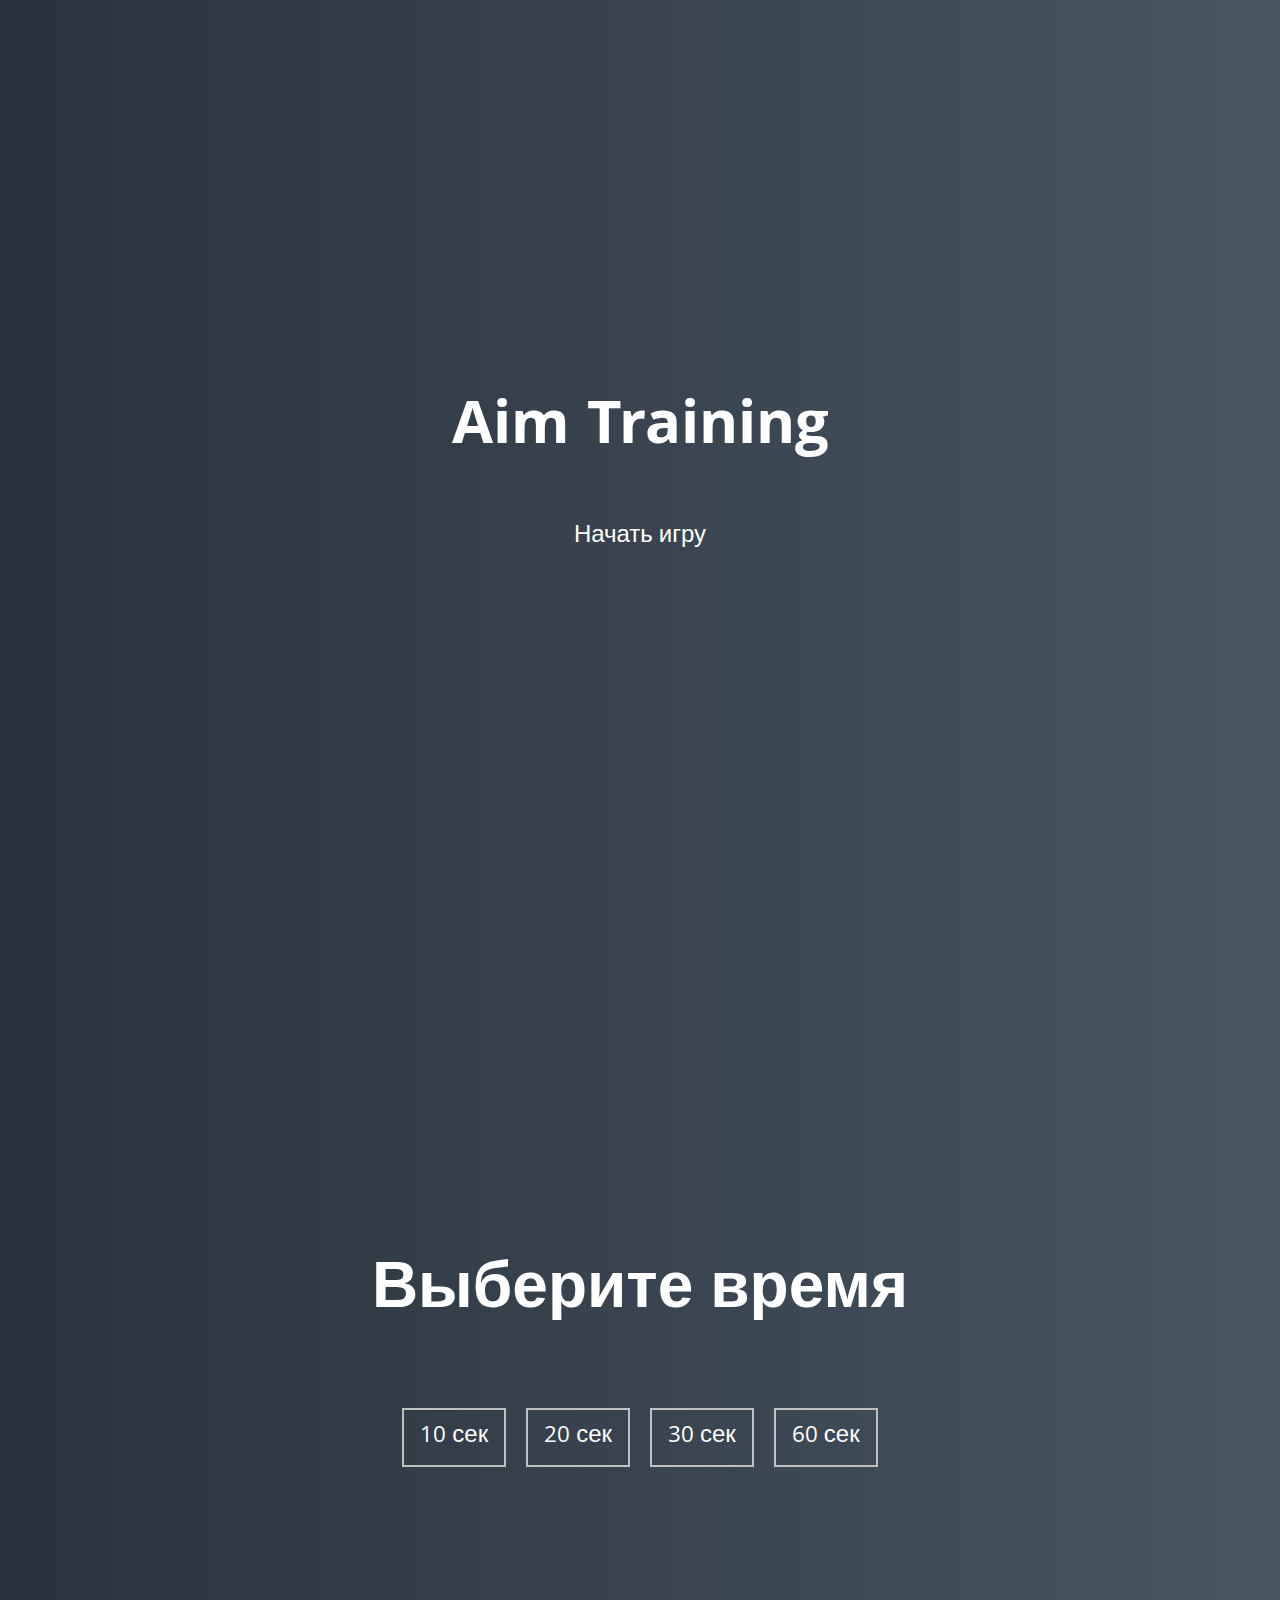
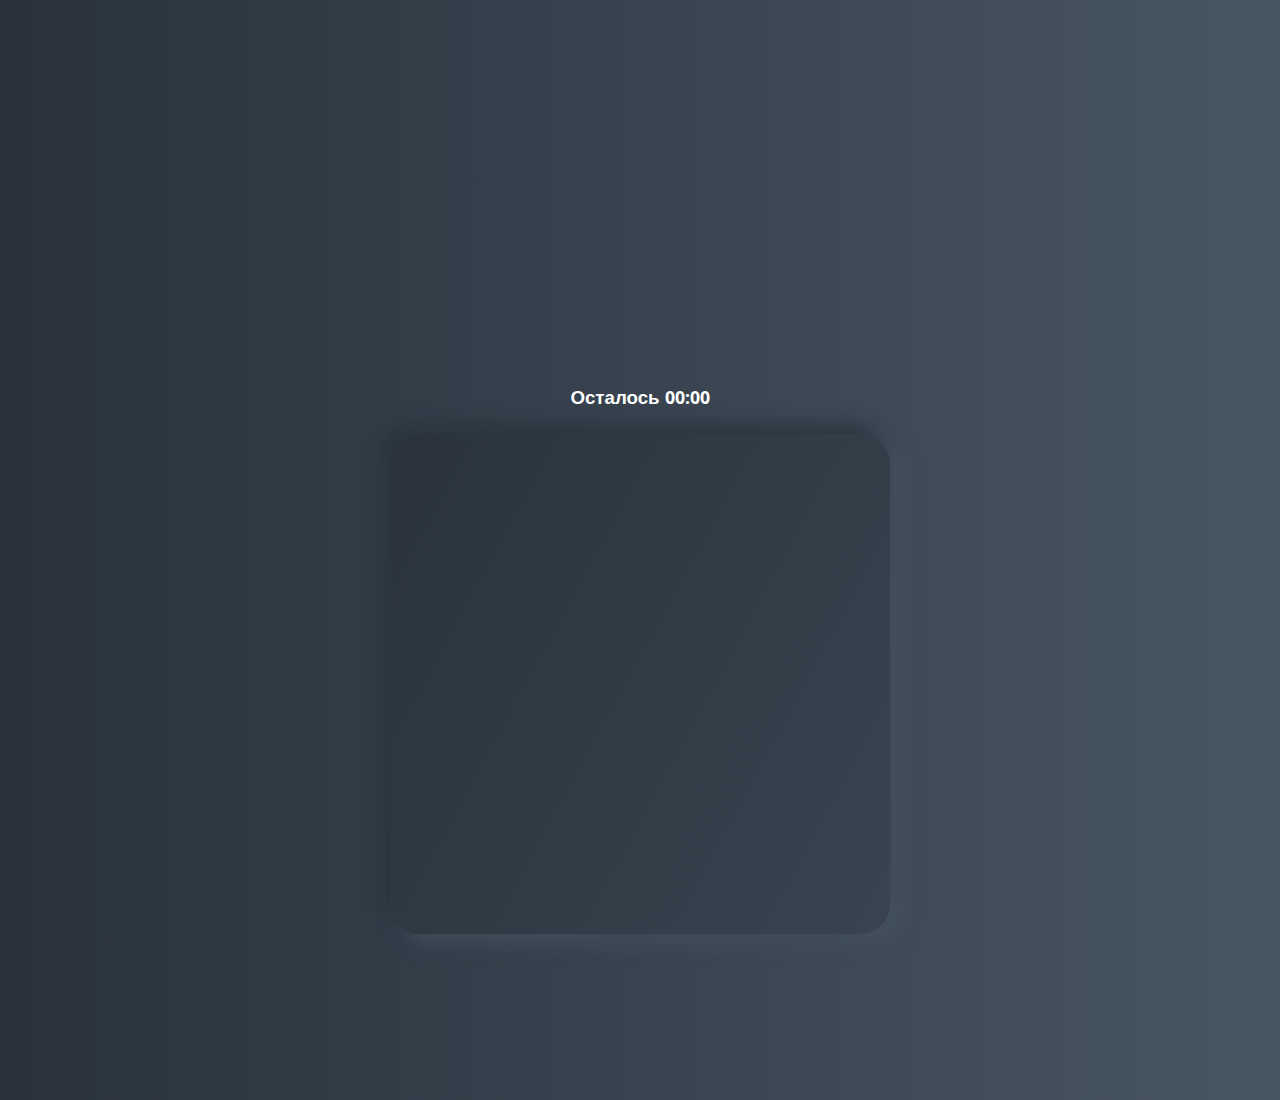
<file: Aim training/index.html>
<!DOCTYPE html>
<html lang="en">
  <head>
    <meta charset="UTF-8" />
    <meta name="viewport" content="width=device-width, initial-scale=1.0" />
    <link rel="stylesheet" href="styles.css" />
    <title>Aim Training | Проект 5</title>
  </head>
  <body>
    <div class="screen">
      <h1>Aim Training</h1>
      <a href="#" id="start" class="start">Начать игру</a>
    </div>

    <div class="screen">
      <h1>Выберите время</h1>
      <ul class="time-list" id="time-list">
        <li>
          <button class="time-btn"
          data-time="10">
            10 сек
          </button>
        </li>
        <li>
          <button class="time-btn"
          data-time="20">
            20 сек
          </button>
        </li>
        <li>
          <button class="time-btn"
          data-time="30">
            30 сек
          </button>
        </li>
        <li>
          <button class="time-btn"
          data-time="60">
            60 сек
          </button>
        </li>
      </ul>
    </div>

    <div class="screen">
      <h3>Осталось <span id="time">00:00</span></h3>
      <div class="board" id="board"></div>
    </div>
    <script src="app.js"></script>
  </body>
</html>
</file>
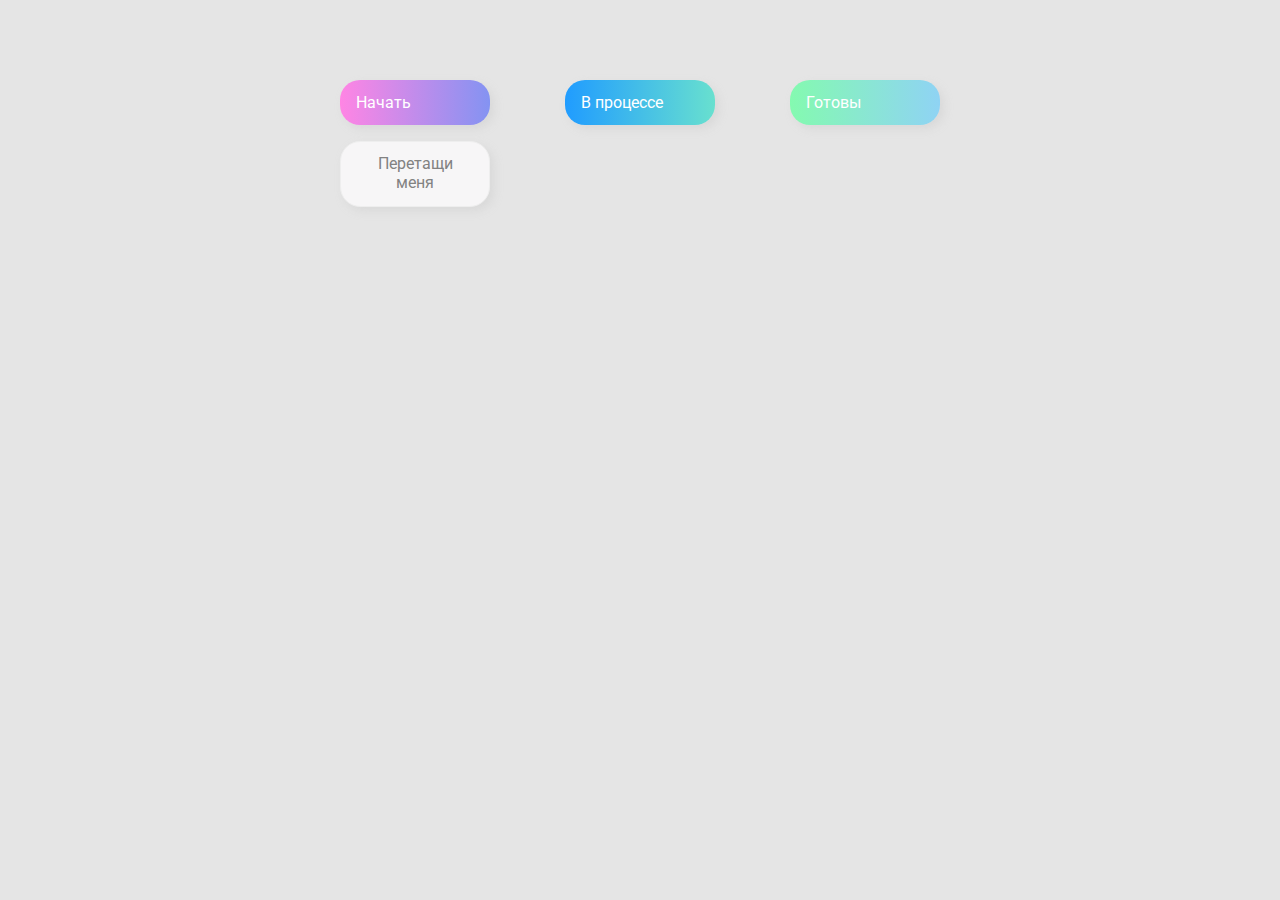
<file: Drag & Drop/index.html>
<!DOCTYPE html>
<html lang="en">
  <head>
    <meta charset="UTF-8" />
    <meta name="viewport" content="width=device-width, initial-scale=1.0" />
    <link rel="stylesheet" href="styles.css" />
    <title>Drag & Drop | Проект 2</title>
  </head>
  <body>
    <div>
      <div class="row">
          <div class="col-header start">Начать</div>
          <div class="col-header progress">В процессе</div>
          <div class="col-header done">Готовы</div>
      </div>

      <div class="row">
        <div class="placeholder">
          <div class="item" draggable="true">Перетащи меня</div>
        </div>
        <div class="placeholder"></div>
        <div class="placeholder"></div>
      </div>
      
    </div>
    <script src="app.js"></script>
  </body>
</html>
</file>
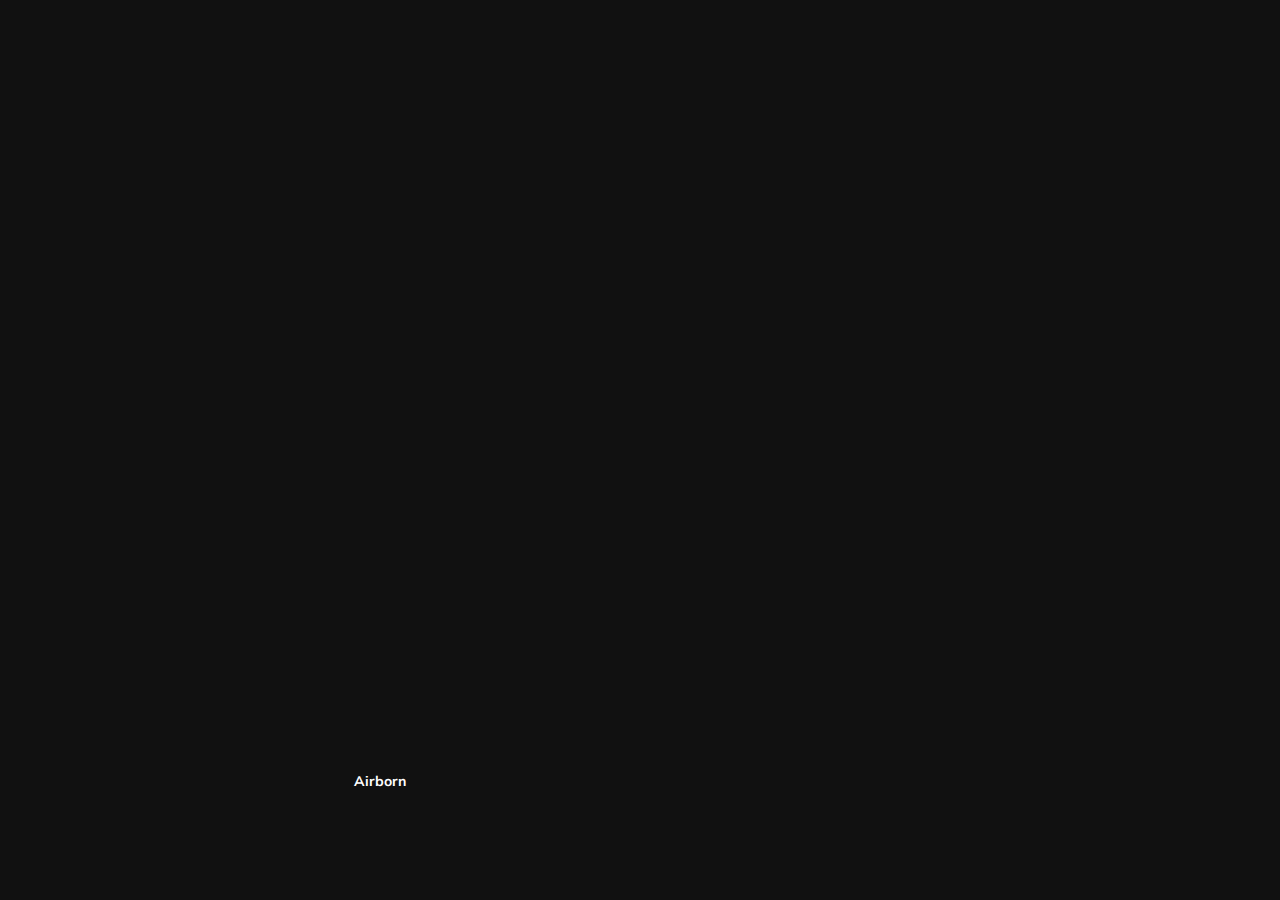
<file: gallery of cards/index.html>
<!DOCTYPE html>
<html lang="en">
<head>
  <meta charset="UTF-8" />
  <meta name="viewport" content="width=device-width, initial-scale=1.0" />
  <link rel="stylesheet" href="styles.css" />
  <title>Карточки | Проект 1</title>
</head>
<body>
<div class="container">
  <div
      class="slide"
      style="background-image: url('https://images.unsplash.com/photo-1569242840838-2a6bdd402fe4?ixlib=rb-1.2.1&ixid=MnwxMjA3fDB8MHxwaG90by1wYWdlfHx8fGVufDB8fHx8&auto=format&fit=crop&w=1169&q=80');"
  >
    <h3>Sniper</h3>
  </div>
  <div
      class="slide"
      style="
          background-image: url('https://images.unsplash.com/photo-1511989130945-c2b632959395?ixlib=rb-1.2.1&ixid=MnwxMjA3fDB8MHxwaG90by1wYWdlfHx8fGVufDB8fHx8&auto=format&fit=crop&w=1170&q=80');
        "
  >
    <h3>Helmet</h3>
  </div>
  <div
      class="slide"
      style="
          background-image: url('https://images.unsplash.com/photo-1633882118078-ec2dac6c144c?ixlib=rb-1.2.1&ixid=MnwxMjA3fDB8MHxwaG90by1wYWdlfHx8fGVufDB8fHx8&auto=format&fit=crop&w=1170&q=80');
        "
  >
    <h3>Heroes</h3>
  </div>
  <div
      class="slide active"
      style="
          background-image: url('https://images.unsplash.com/photo-1579912436616-f74ceee1ae07?ixlib=rb-1.2.1&ixid=MnwxMjA3fDB8MHxwaG90by1wYWdlfHx8fGVufDB8fHx8&auto=format&fit=crop&w=1170&q=80');
        "
  >
    <h3>Airborn</h3>
  </div>
  <div
      class="slide"
      style="
          background-image: url('https://images.unsplash.com/photo-1591672434057-1192298eefc1?ixlib=rb-1.2.1&ixid=MnwxMjA3fDB8MHxwaG90by1wYWdlfHx8fGVufDB8fHx8&auto=format&fit=crop&w=1137&q=80');
        "
  >
    <h3>Ranger</h3>
  </div>
</div>

<script src="app.js"></script>
</body>
</html>
</file>
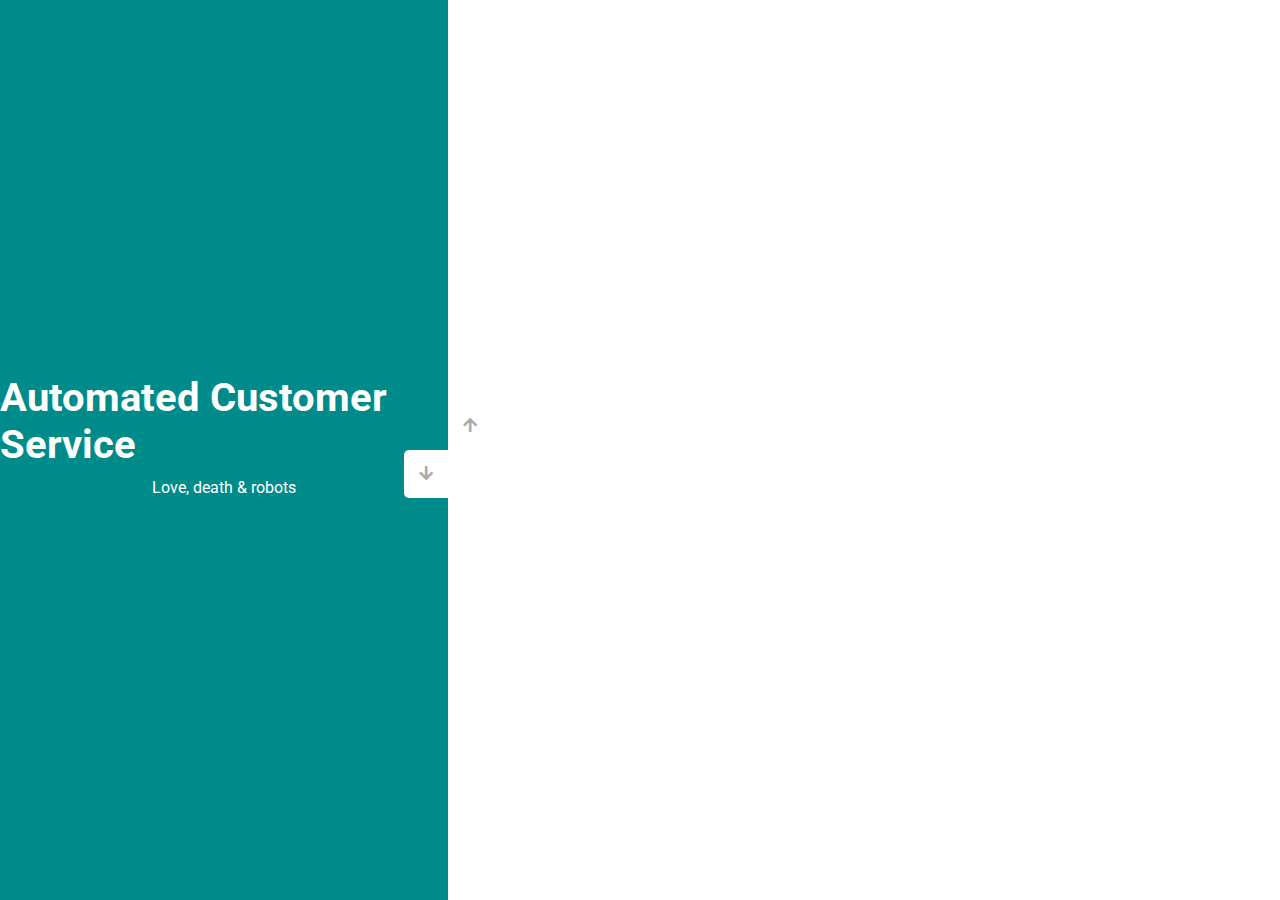
<file: picture slider/index.html>
<!DOCTYPE html>
<html lang="en">
  <head>
    <meta charset="UTF-8" />
    <meta name="viewport" content="width=device-width, initial-scale=1.0" />
    <link
      rel="stylesheet"
      href="https://cdnjs.cloudflare.com/ajax/libs/font-awesome/5.15.1/css/all.min.css"
    />
    <link rel="stylesheet" href="style.css" />
    <title>Слайдер | Проект 3</title>
  </head>
  <body>
    <div class="container">
      <div class="sidebar">
        <div style="background: #CD853F">
          <h1>Snow in the desert</h1>
          <p>Love, death & robots</p>
        </div>
        <div style="background: #B22222">
          <h1>Life Hutch</h1>
          <p>Love, death & robots</p>
        </div>
        <div style="background: #9370DB">
          <h1>Zima Blue</h1>
          <p>Love, death & robots</p>
        </div>
        <div style="background: #008B8B">
          <h1>Automated Customer Service</h1>
          <p>Love, death & robots</p>
        </div>
      </div>
      <div class="main-slide">
        <div
          style="
            background-image: url('https://images.unsplash.com/photo-1640973063709-4160b665d787?ixlib=rb-1.2.1&ixid=MnwxMjA3fDB8MHxwaG90by1wYWdlfHx8fGVufDB8fHx8&auto=format&fit=crop&w=873&q=80');
          "
        ></div>
        <div
          style="
            background-image: url('https://images.unsplash.com/photo-1640964488903-9b85450f1b76?ixlib=rb-1.2.1&ixid=MnwxMjA3fDB8MHxwaG90by1wYWdlfHx8fGVufDB8fHx8&auto=format&fit=crop&w=870&q=80');
          "
        ></div>
        <div
          style="
            background-image: url('https://images.unsplash.com/photo-1605816988069-b11383b50717?ixlib=rb-1.2.1&ixid=MnwxMjA3fDB8MHxwaG90by1wYWdlfHx8fGVufDB8fHx8&auto=format&fit=crop&w=1488&q=80');
          "
        ></div>
        <div
          style="
            background-image: url('https://images.unsplash.com/photo-1640942382101-413bbbd6431c?ixlib=rb-1.2.1&ixid=MnwxMjA3fDB8MHxwaG90by1wYWdlfHx8fGVufDB8fHx8&auto=format&fit=crop&w=870&q=80');
          "
        ></div>
      </div>
      <div class="controls">
        <button class="down-button">
          <i class="fas fa-arrow-down"></i>
        </button>
        <button class="up-button">
          <i class="fas fa-arrow-up"></i>
        </button>
      </div>
    </div>

    <script src="app.js"></script>
  </body>
</html>
</file>
<file: Aim training/styles.css>
@import url('https://fonts.googleapis.com/css?family=Khula&display=swap');

* {
  box-sizing: border-box;
}

body {
  color: #fff;
  font-family: 'Khula', sans-serif;
  height: 100vh;
  overflow: hidden;
  margin: 0;
  text-align: center;
}

a {
  color: #fff;
  text-decoration: none;
}

a:hover {
  color: #16D9E3;
}

.start {
  font-size: 1.5rem;
}

h1 {
  line-height: 1.4;
  font-size: 4rem;
}

.screen {
  display: flex;
  flex-direction: column;
  align-items: center;
  justify-content: center;
  height: 100vh;
  width: 100vw;
  transition: margin 0.5s ease-out;
  background: linear-gradient(90deg, #29323C 0%, #485563 100%);
}

.screen.up {
  margin-top: -100vh;
}

.time-list {
  display: flex;
  flex-wrap: wrap;
  justify-content: center;
  list-style: none;
  padding: 0;
}

.time-list li {
  margin: 10px;
}

.time-btn {
  background-color: transparent;
  border: 2px solid #C0C0C0;
  color: #fff;
  cursor: pointer;
  font-family: inherit;
  padding: .5rem 1rem;
  font-size: 1.5rem;
}

.time-btn:hover {
  border: 2px solid #16D9E3;
  color: #16D9E3;
}

.hide {
  opacity: 0;
}

.primary {
  color: #16D9E3;
  color: rgb(0, 17, 255);
}

.board {
  display: flex;
  justify-content: center;
  align-items: center;
  position: relative;
  width: 500px;
  height: 500px;
  background: linear-gradient(118.38deg, #29323C -4.6%, #485563 200.44%);
  box-shadow: -8px -8px 20px #2A333D, 10px 7px 20px #475462;
  border-radius: 30px;
  overflow: hidden;
}

.circle {
  position: absolute;
  border-radius: 50%;
  cursor: pointer;
}
</file>
<file: Drag & Drop/styles.css>
@import url('https://fonts.googleapis.com/css?family=Roboto&display=swap');

* {
  box-sizing: border-box;
}

body {
  font-family: 'Roboto', sans-serif;
  background-color: #e5e5e5;
  display: flex;
  padding-top: 5rem;
  justify-content: center;
  overflow: hidden;
  margin: 0;
}

.row {
  display: flex;
  width: 600px;
  justify-content: space-between;
  margin-bottom: 1rem;
}

.col-header {
  width: 150px;
  box-shadow: 4px 4px 9px rgba(198, 198, 198, 0.36);
  border-radius: 20px;
  padding: 0.8rem 1rem;
  color: #fff;
}

.item {
  width: 150px;
  height: 66px;
  border: 1px solid #eee;
  box-shadow: 4px 4px 9px rgba(198, 198, 198, 0.36);
  border-radius: 20px;
  background: #f7f6f7;
  padding: 0.8rem 1rem;
  color: #828282;
  text-align: center;
  cursor: grab;
}

.item:active {
  cursor: grabbing;
}

.placeholder {
  width: 150px;
  height: 66px;
}

.start {
  background: linear-gradient(90deg, #ff85e4 0%, #229efd 179.25%);
}

.progress {
  background: linear-gradient(90deg, #209cff 0%, #68e0cf 100%);
}

.done {
  background: linear-gradient(90deg, #84fab0 0%, #8fd3f4 100%);
}

.hold {
  border: 5px solid #eee;
}

.hide {
  display: none;
}

.hovered  {
  border: 2px solid #44c2e9;
  border-radius: 20px;
  box-shadow: 4px 4px 9px rgb(198 198 198 / 36%);
  height: 66px;
}
</file>
<file: gallery of cards/styles.css>
@import url('https://fonts.googleapis.com/css?family=Muli&display=swap'); 

* {
  box-sizing: border-box;
}

body {
  font-family: 'Muli', sans-serif;
  overflow: hidden;
  margin: 0;
  background: #111;
  height: 100vh;
  display: flex;
  justify-content: center;
  align-items: center;
}

.container {
  width: 100%;
  display: flex;
  padding: 0 20px;
}
.slide {
  height: 80vh;
  border-radius: 20px;
  margin: 10px;
  cursor: pointer;
  color: #fff;
  flex: 1;
  background-size: cover;
  background-position: center;
  background-repeat: no-repeat;
  position: relative;
  transition: all 500ms ease-in-out;
}

.slide h3 {
  position: absolute;
  font-size: 14px;
  bottom: 20px;
  left: 20px;
  margin: 0;
  opacity: 0;
}

.slide.active {
  flex: 10;

}
.slide.active h3 {
    opacity: 1;
    transition: opacity 0.3 ease-in 0.4s;
}
</file>
<file: picture slider/style.css>
@import url('https://fonts.googleapis.com/css?family=Roboto&display=swap');

* {
  box-sizing: border-box;
  margin: 0;
  padding: 0;
}

body {
  font-family: 'Roboto', sans-serif;
  height: 100vh;
}

.container {
  position: relative;
  overflow: hidden;
  width: 100vw;
  height: 100vh;
}

.sidebar {
  height: 100%;
  width: 35%;
  position: absolute;
  top: 0;
  left: 0;
  transition: transform 0.5s ease-in-out;
}

.sidebar > div {
  height: 100%;
  width: 100%;
  display: flex;
  flex-direction: column;
  align-items: center;
  justify-content: center;
  color: #fff;
}

.sidebar h1 {
  font-size: 40px;
  margin-bottom: 10px;
  margin-top: -30px;
}

.main-slide {
  height: 100%;
  position: absolute;
  top: 0;
  left: 35%;
  width: 65%;
  transition: transform 0.5s ease-in-out;
}

.main-slide > div {
  background-repeat: no-repeat;
  background-size: cover;
  background-position: center center;
  height: 100%;
  width: 100%;
}

button {
  background-color: #fff;
  border: none;
  color: #aaa;
  cursor: pointer;
  font-size: 16px;
  padding: 15px;
}

button:hover {
  color: #222;
}

button:focus {
  outline: none;
}

.container .controls button {
  position: absolute;
  left: 35%;
  top: 50%;
  z-index: 100;
}

.container .controls .down-button {
  transform: translateX(-100%);
  border-top-left-radius: 5px;
  border-bottom-left-radius: 5px;
}

.container .controls .up-button {
  transform: translateY(-100%);
  border-top-right-radius: 5px;
  border-bottom-right-radius: 5px;
}
</file>
